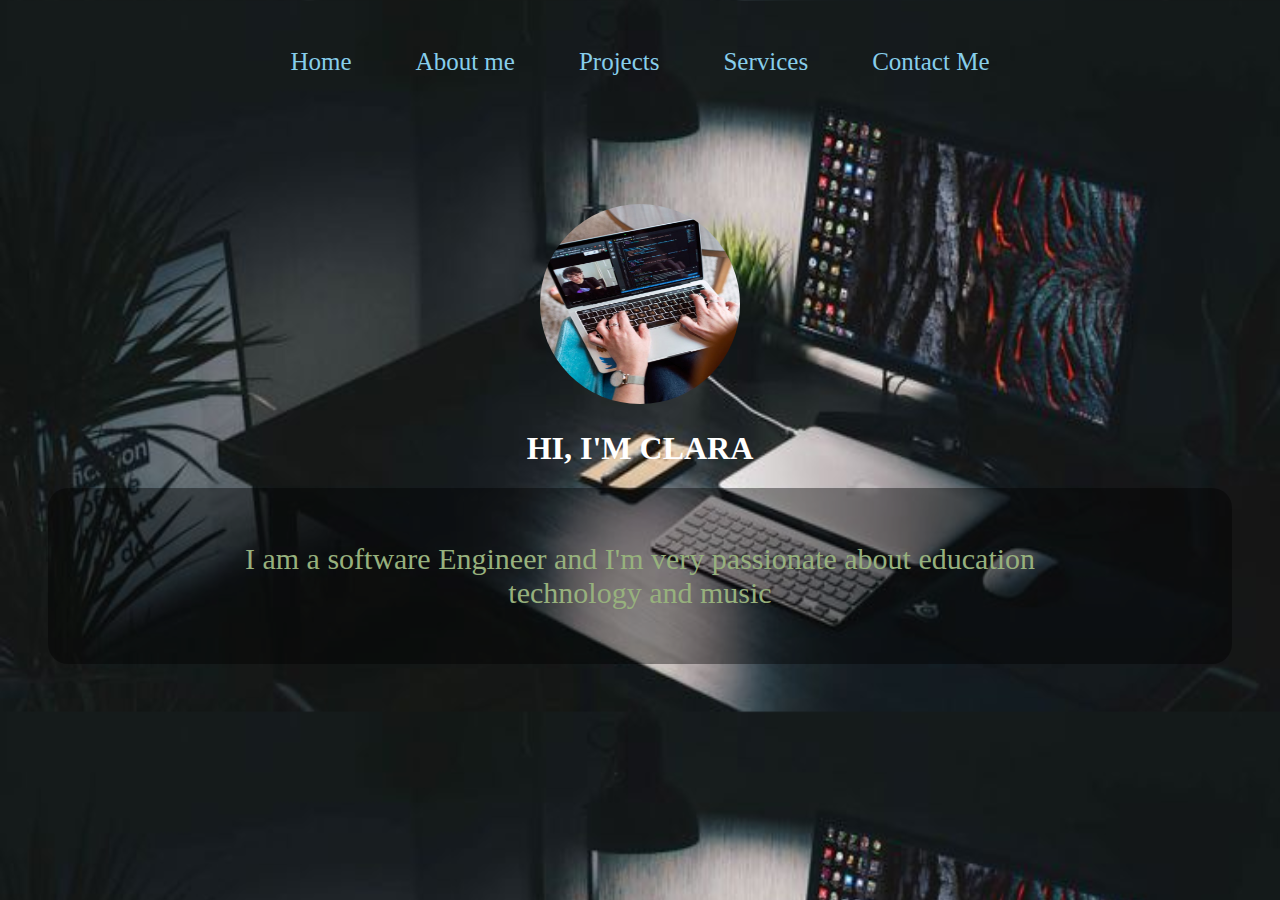
<file: index.html>
<!DOCTYPE html>
<html lang="en">
<head>
    <meta charset="UTF-8">
    <meta http-equiv="X-UA-Compatible" content="IE=edge">
    <meta name="viewport" content="width=device-width, initial-scale=1.0">
    <link rel="stylesheet" href="index.css">
    <title>Portfolio</title>

</head>

<body>
    <!-- navigation -->
<div id="navigation">

    <div class="nav">

        <a href="index.html">Home</a>
        <a href="about.html">About me</a>
        <a href="project.html">Projects</a>
        <a href="services.html">Services</a>
        <a href="contact.html">Contact Me</a>


    </div>

</div> 

<!-- body -->
<div id="body">

    <div class="port">

        <img src="images/comp.jpeg" alt="" id="image">

        <h1>HI, I'M CLARA</h1>

        <div class="font">

            <P>I am a software Engineer and I'm very passionate about education <BR> technology and music</P>

        </div>


    </div>

</div>
</body>
</html>
</file>
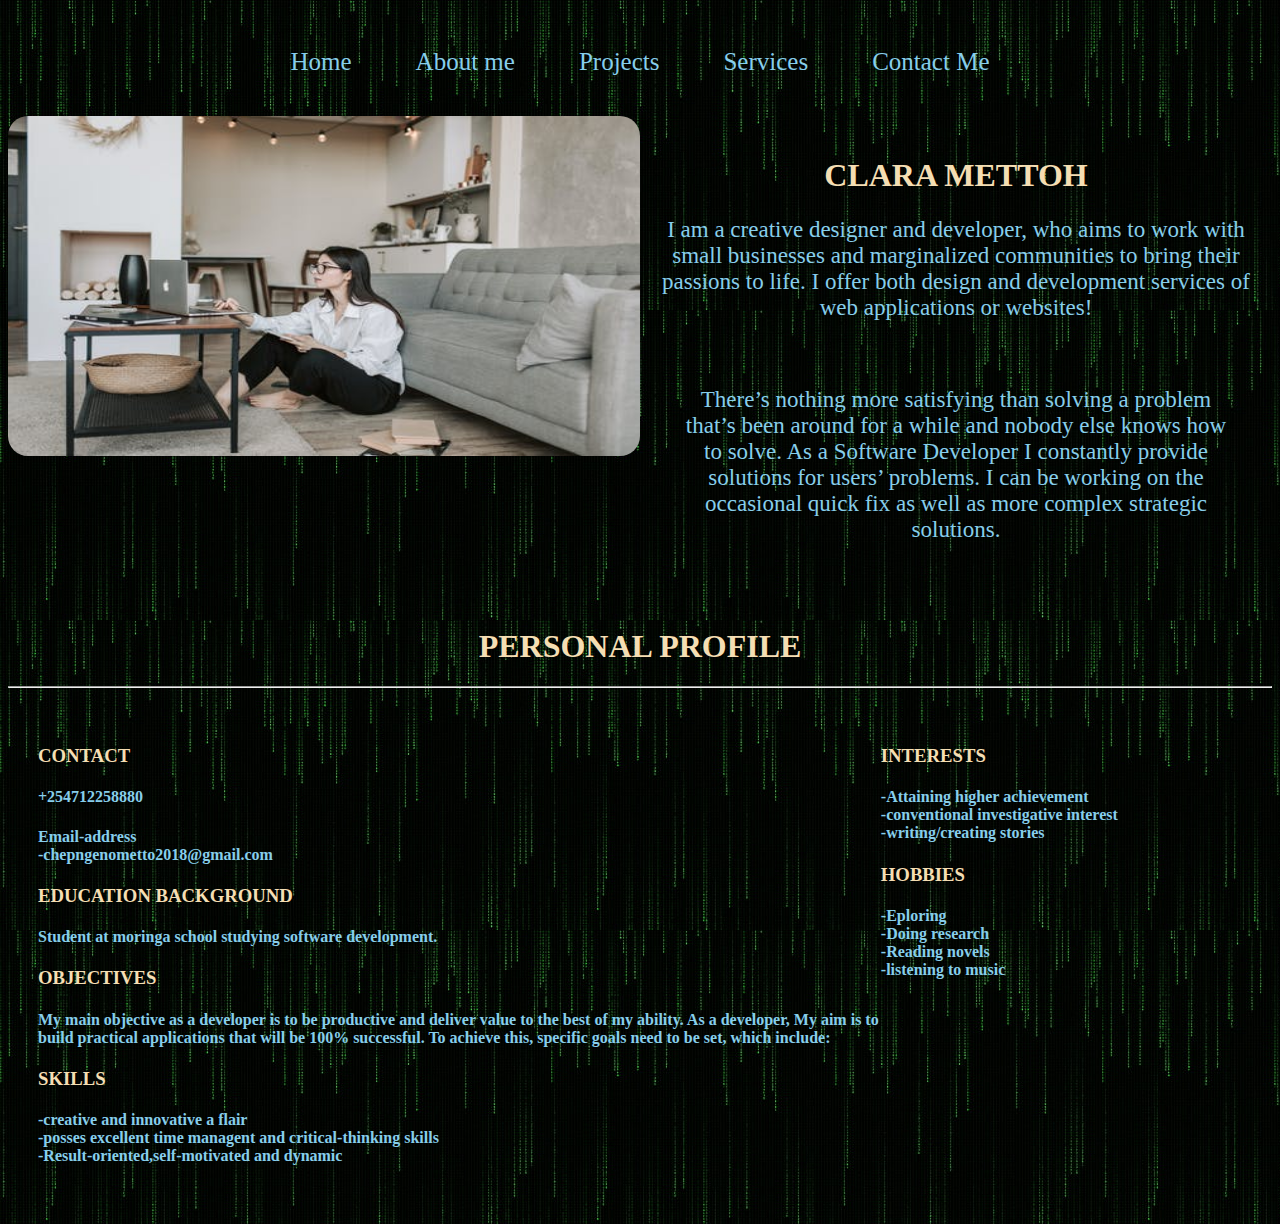
<file: about.html>
<!DOCTYPE html>
<html lang="en">
<head>
    <meta charset="UTF-8">
    <meta http-equiv="X-UA-Compatible" content="IE=edge">
    <meta name="viewport" content="width=device-width, initial-scale=1.0">
    <link rel="stylesheet" href="styles.css">
    <title>About</title>
</head>
<body>

        <!-- navigation -->
<div id="body">

    <div id="navigation">

        <div class="nav">
    
            <a href="index.html">Home</a>
            <a href="about.html">About me</a>
            <a href="project.html">Projects</a>
            <a href="services.html">Services</a>
            <a href="contact.html">Contact Me</a>
    
    
        </div>
    
    </div> 
    
    <!-- body -->
    <div id="about">
    
        <div class="us"> 
    
            <div class="right">
    
                    <!-- <img src="images" alt="image" id="cla"> -->
    
            </div>
    
    
            <div class="left">
    
                <h1>CLARA METTOH</h1>
    
                <P>
                    I am a creative designer and developer, who aims to work with small businesses and marginalized communities to bring their passions to life. I offer both design and development services of web applications or websites!
                    
                </P>
        <div class="nav">
    
            <!-- <a href="index.html">More Details</a> -->

            <p>
                There’s nothing more satisfying than solving a problem that’s been around for a while and nobody else knows how to solve. As a Software Developer I constantly provide solutions for users’ problems. I can be working on the occasional quick fix as well as more complex strategic solutions.             </p>
    
    
        </div>            
        
    
            </div>
    
        </div>
    
    </div>


<!-- portfolio -->


</div>


<!-- portfolio -->

<div id="tec">
    
    <h1>PERSONAL PROFILE</h1><hr>

    <div id="box">
        <!-- right -->

         <div class="side1">

            <div class="person">

                <div class="color">

                    <h3> CONTACT</h3>

                </div>

            

                <h4>+254712258880</h4>

                <h4>Email-address <br>-chepngenometto2018@gmail.com</h4>


            

            </div> 
            
            <div class="person">

                <div class="color">

                    <h3> EDUCATION BACKGROUND</h3>
                    <h4>
                Student at moringa school studying software development.</h4>

                </div>


                </div> 

            <div class="person">

                <div class="color">

                    <h3> OBJECTIVES</h3>
                    <h4>

                        My main objective as a developer is to be productive and deliver value to the best of my ability. As a developer, My aim is to build practical applications that will be 100% successful. To achieve this, specific goals need to be set,
                            which include:

                    </h4>

                </div>

            



        

            </div> 

            <div class="person">

                <div class="color">

                    <h3> SKILLS</h3>
                     <h4>-creative and innovative a flair <br>-posses excellent time managent and critical-thinking skills <br>-Result-oriented,self-motivated and dynamic</h4>
            

                </div>

            <ul>




            </ul>
            
            </div> 
            
            

        </div>

        <!-- left -->

        <div class="side2">

            <div class="person">

                <div class="color">

                    <h3> INTERESTS</h3>
                    <h4> -Attaining higher achievement <br> -conventional investigative interest <br> -writing/creating stories</h4>



            
            </div> 

        </div>


        <div class="person">

            <div class="color">

                <h3> HOBBIES</h3>
                <h4> -Eploring <br> -Doing research<br> -Reading novels <br> -listening to music</h4>



        
        </div> 

    </div>

    </div>


</div>



    
</body>
</html>
</file>
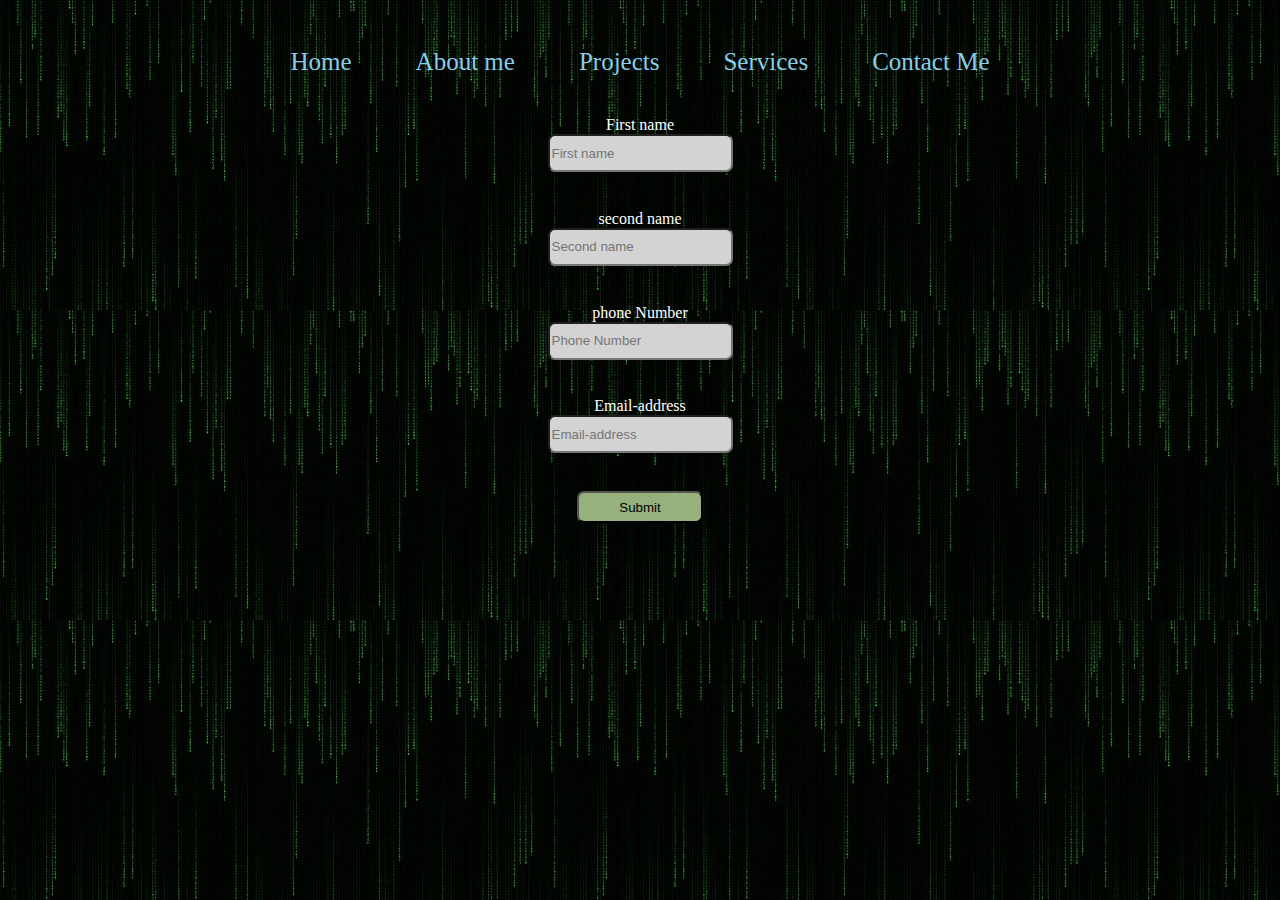
<file: contact.html>
<!DOCTYPE html>
<html lang="en">
<head>
    <meta charset="UTF-8">
    <meta http-equiv="X-UA-Compatible" content="IE=edge">
    <meta name="viewport" content="width=device-width, initial-scale=1.0">
    <link rel="stylesheet" href="styles.css">
    <title>portfolio</title>

</head>

        <!-- navigation -->
        <div id="body">

            <div id="navigation">
        
                <div class="nav">
            
                    <a href="index.html">Home</a>
                    <a href="about.html">About me</a>
                    <a href="project.html">Projects</a>
                    <a href="services.html">Services</a>
                    <a href="contact.html">Contact Me</a>
            
            
                </div>
            
            </div> 

    <div id="contact">
        <label for="">First name</label><br> 
       <input type="text" placeholder="First name"><br>
       <label for=""> second name</label><br>
       <input type="text" placeholder="Second name"> <br>
       <label for="">phone Number</label><br>
       <input type="text" placeholder="Phone Number"> <br>
       <label for="">Email-address</label><br>
       <input type="text" placeholder="Email-address"> <br>


       <input type="button" value="Submit" id="value" >

    </div>
    
</body>
</html>
</file>
<file: index.css>
*{
    text-decoration: none;
}
#navigation{
    text-align: center;
    padding: 20px;

}
.nav,a{
padding: 20px;
}

.nav a{
    padding: 15px 30px;
    color: skyblue;
    font-size: 25px;
 }
 .nav a:hover{
    padding: 10px 30px;
    color:navy;
    background-color: rgb(151, 177, 125);

    border-radius: 10px;
 }


 /* body --> */
 

 body{
     background-color: rgba(0, 0, 0, 0.7);
     background-image: url("images/desk.jpg");
     background-size: 100% 100%;
     /* background-repeat: no-repeat; */
     height:auto;
 }
 #body{
     padding: 40px;
     padding-top: 7%;
 }
.port{
    text-align: center;
}
#image{

    width: 200px;
    height: 200px;
    border-radius: 100%;
}
p{
    color: rgb(151, 177, 125);

    font-size: 30px;
    font-weight: 100px;
}
h1{
    /* color:rgba(151, 177, 125, 0); */
    /* color: rgb(151, 177, 125); */
    /* color: rgba(255, 0, 0, 0.24); */
    color: white;
  
}
.font{
background-color:rgba(0, 0, 0, 0.4);
padding: 2%;
border-radius: 20px;
}
@media screen  and (max-width:875px) {
    .nav {
        display: flex;
        flex-direction: column;
    }
    #service {
        margin: 1rem;
    }
}
</file>
<file: styles.css>
*{
    text-decoration: none;
}
body {
    background-color: #696567;
}
#navigation{
    text-align: center;
    padding: 20px;

}
.nav,a{
padding: 20px;
}

.nav{
    text-align: center;
}


.nav a{
    padding: 15px 30px;
    color: skyblue;
    font-size: 25px;
 }
 .nav a:hover{
    padding: 10px 30px;
    color:navy;
    background-color: rgb(151, 177, 125);

    border-radius: 10px;
 }


 /* body --> */
 #about{
     height: auto;
 }

 .right{
     width: 50%;
    


 }

 .left{
     width: 50%;
     padding: 20px;
     text-align: center;
     color: skyblue;

 }
 .left h1{
     color: wheat;
 }
 .us{
     display: flex;
 }

 #cla{
     padding: 20px;
     border-radius: 20px;
 }
 .right {
     /* border: 5px solid; */
     background-image: url("images/bry.jpeg");
     height: 300px;
     background-size: 100% 100%;
     border-radius: 20px;
     padding: 20px;
     


 }
  body{
      background-image: url("images/dropin.jpg");
      height: auto;

  }
  .left p{
      font-size: 23px;

  }


  /* <!-- portfolio --> */


  #portfolio{
    text-align: center;
    color: skyblue;
}

  .project{
      text-align: center;
      display: flex;
  }

  .box{
      padding: 20px;
  }
  h3{
      color: wheat;
  }
  label{
    color: white;

}
#contact{
    text-align: center;

}

input{
    margin-bottom: 1cm;
    height: 2rem;
    background-color: lightgray;
    border-radius: 7px;

}

input[type=button]{
    background-color: rgb(151, 177, 125);
    border-radius: 7px;
    color: black;
    width: 10%;
}
#value{
    color: black;
}
/* service */

#service h2{  color: white;


}

#service{
    text-align: center;
}
.service{
    display: flex;
}

#image{
    width: 300px;
    border-radius: 10px;
    height: 200px;
}

.box p{
    color: skyblue;

}
.box{
    width: 100%;

}


/* tec */
#tec h1{
    text-align: center;


}
#box{display: flex;
    padding: 30px;
    

}
 .side1{
     width: 70%;
     
 }
 
 #tec h1{ color:wheat;

 }

 .color, h4{
     color: skyblue;
 }
@media screen and (max-width:1020px) {
    .service {
        flex-direction: column;
    }
    #service,#about {
        margin: 3rem;
    }
    
}
@media screen  and (max-width:875px) {
    .nav {
        display: flex;
        flex-direction: column;
    }
    #service {
        margin: 1rem;
    }
}
@media screen and (max-width:370px){
    .box {
        padding: 5px;
    }
    .box #image {
        width: 100%;
        margin: 5px;
        height: auto;
    }

    
}
@media screen and (max-width:1030px){
    .project {
        flex-direction: column;
        margin: 1rem;
    }

}

@media screen and (max-width:730px){ 
    .us,#box{
        display: flex;
        flex-direction: column;
    }
    .us>.left,.right,#box>.side1,.side2 {
        width: 100%;

    }
    
}
</file>
